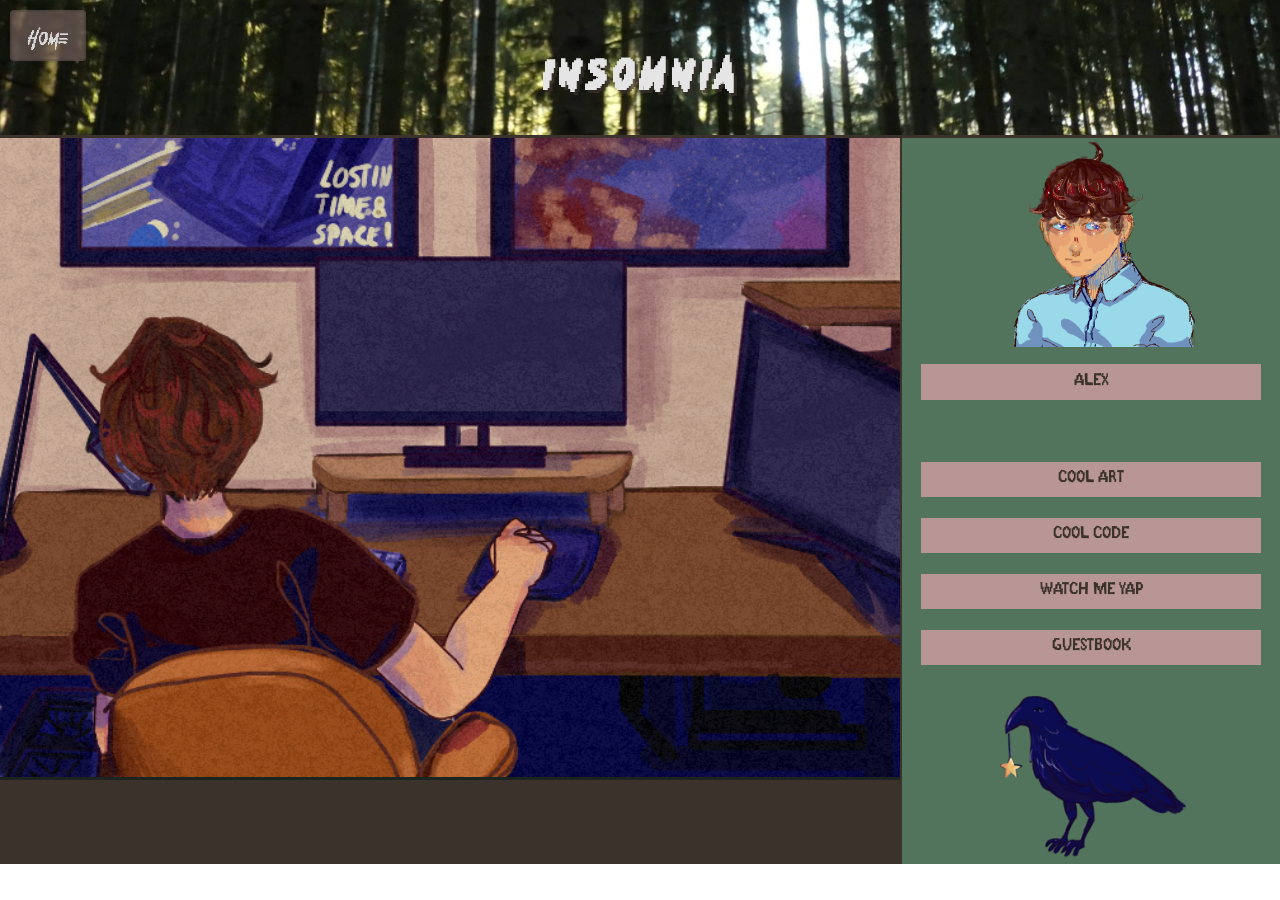
<file: index.html>
<html>
    <head>
        <!--Here go the fonts and reference to the style sheet
        old pic: https://www.opleague.pro/styles/media/team/3100/Logo_200.webp?1675771361
        https://s.wsj.net/public/resources/images/BN-QC226_bonds1_GR_20161003175622.jpg
        https://www.opleague.pro/styles/media/team/3100/Logo_200.webp?1675771361-->
        <title>Insomnia</title>
        <link href="css/stylesheet.css" rel="stylesheet">
        <meta charset="UTF-8">
        <link rel="icon" type="image/x-icon" href="https://www.opleague.pro/styles/media/team/3100/Logo_200.webp?1675771361"> 
        <meta name="viewport" content="width=device-width, initial-scale=1.0">
        <link href="https://fonts.googleapis.com/css2?family=Birthstone&family=DotGothic16&family=Honk:MORF@15&display=swap" rel="stylesheet">
        <link href="Fight!.woff" rel="stylesheet">
    </head>

    <body>
        <!--We need the header with the picture and home button-->
        <header>
            <div class="forestImgContainer">
                <img class="forestImg" src="assets/ForestHeader.jpeg" alt="Forest Treeline" style="width:100%;"/>
                <button class="homeBtn" type="button">home</button>
                <h1 class="headerTitle">Insomnia</h1>
            </div>
        </header>
        <main>
            <!--
            <div class="interaktiveDesk">
            interactive with links to github and gallery. possibly an animation and/or sound?(clicking?)
            Not sure how to stick/fix the buttons and interactions to the correct position in the image and also make
            them scale in a way that makes sense
            
            <img src="desk.jpg" alt="Desk image with links to github and gallery">
            </div>
            <div class="rightContainer">
            Here resides the right container, that is supposed to stick to the right side of the page
            with the elements in it being displayed in a column above each other
            
            <div class="profileContainer">
                <img src="profile.jpg" alt="Profile Picture">
            </div>
            <div class="nameBox"><h1>Alex</h1></div>
            <div class="box galleryBox"><h1>Gallery</h1></div>
            <div class="box githubBox"><h1>Github</h1></div>
            <div class="box thoughtsBox"><h1>Thoughts</h1></div>
            <div class="crow"><img src="crow.jpg" alt="crow Image with animation Link"></div>
            </div>
            -->
            <div class="containeer-1">

  <div class="set1">
    <img src="assets/desk.jpg" class="img1"/>
    <div class="set1-filler"></div>
  </div>

  <div class="set2">
    <img src="assets/profile.png" class="img2"/>
    <div class="button-set">
      <a class="bleh" href="bio.html">
        <button class="cool-button-bro-1">Alex</button>
      </a>

     <a class="bleh" href="gallery.html">
        <button class="cool-button-bro">Cool Art</button>
      </a>

      <a class="bleh" href="https://github.com/Lokiisg" alt="Github Link">
        <button class="cool-button-bro">Cool Code</button>
      </a>

      <a class="bleh">
        <button class="cool-button-bro">Watch Me Yap</button>
      </a>
      <a class="bleh" href="guestbook.html">
        <button class="cool-button-bro">Guestbook</button>
      </a>
    </div>
    <div class="crow-container">
      <img src="assets/crow.png" class="crow-img normal" alt="Crow"/>
      <img src="assets/crowHover.png" class="crow-img hover" alt="Crow Hover"/>
    </div>
  </div>

</div>
        </main>
        <footer>
        <!--here would be the place to put the footer with some information, but im not yet sure which information-->
        </footer>
    </body>
</html>
</file>
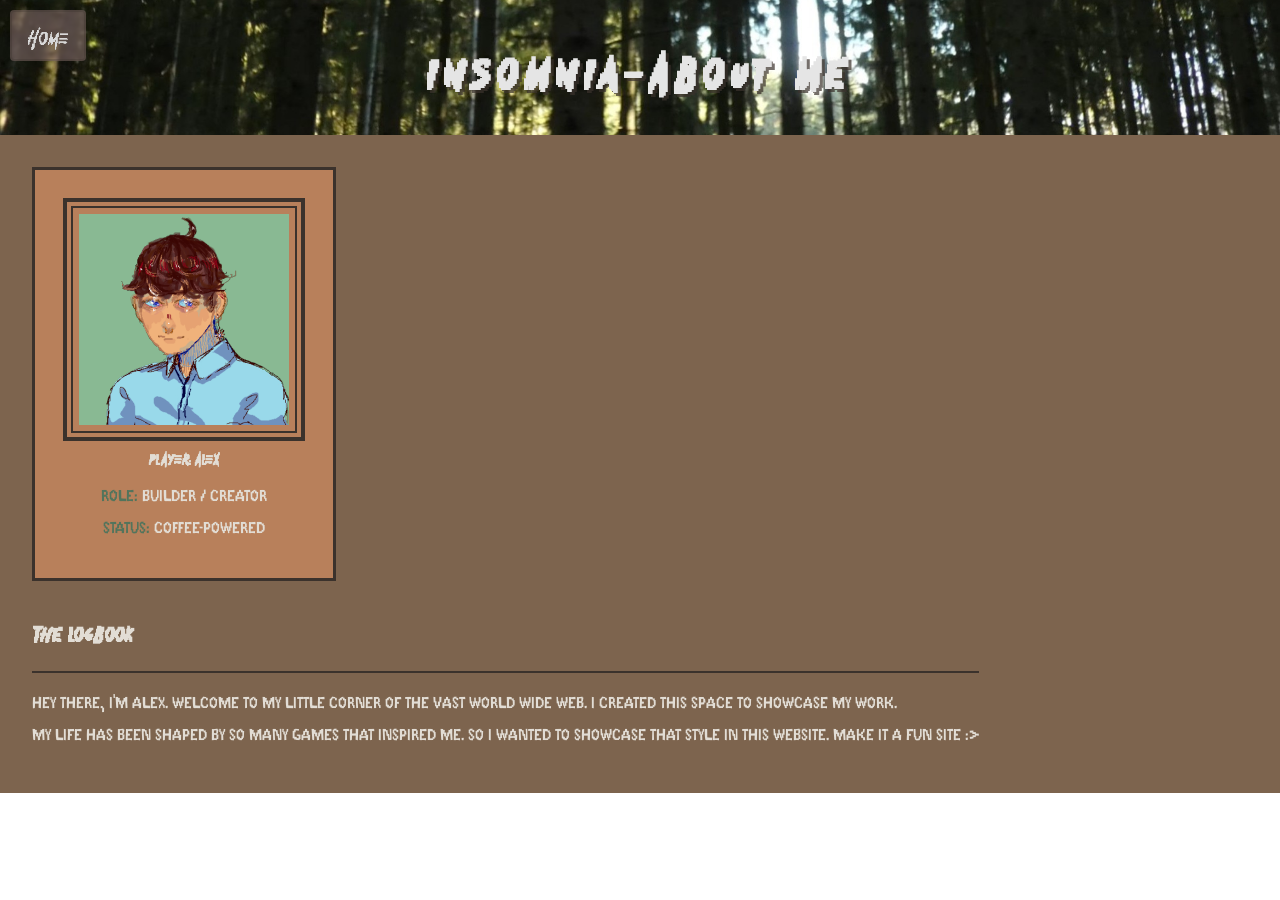
<file: bio.html>
<html>
    <head>
        <!--Here go the fonts and reference to the style sheet-->
        <title>Insomnia</title>
        <link href="css/stylesheet.css" rel="stylesheet">
        <meta charset="UTF-8">
        <link rel="icon" type="image/x-icon" href="https://www.opleague.pro/styles/media/team/3100/Logo_200.webp?1675771361"> 
        <meta name="viewport" content="width=device-width, initial-scale=1.0">
        <link href="https://fonts.googleapis.com/css2?family=Birthstone&family=DotGothic16&family=Honk:MORF@15&display=swap" rel="stylesheet">
        <link href="Fight!.woff" rel="stylesheet">
    </head>

    <body>
        <!--We need the header with the picture and home button-->
        <header>
            <div class="forestImgContainer">
                <img class="forestImg" src="assets/ForestHeader.jpeg" alt="Forest Treeline" style="width:100%;"/>
                <a href="index.html">
                    <button class="homeBtn" type="button">home</button>
                </a>
                <h1 class="headerTitle">Insomnia-About me</h1>
            </div>
        </header>
        <main class="bio-main">
            <div class="bio-profile-card">
                <div class="bio-avatar-frame">
                    <img src="assets/profile.png" alt="Portrait" class="bio-avatar">
                </div>
                <div class="bio-stats">
                    <h2>PLAYER: ALEX </h2>
                    <p><span>ROLE:</span> Builder / Creator</p>
                    <p><span>STATUS:</span> Coffee-powered</p>
                </div>
            </div>

            <div class="bio-text-log">
                <h1>The Logbook</h1>
                <hr class="bio-divider">
                <p>Hey there, I'm Alex. Welcome to my little corner of the Vast World Wide Web. I created this space to showcase my work.</p>
                <p>My life has been shaped by so many games that inspired me. So I wanted to showcase that style in this website. Make it a fun site :> </p>
        </main>
        <footer>
        <!--here would be the place to put the footer with some information, but im not yet sure which information-->
        </footer>
    </body>
</html>
</file>
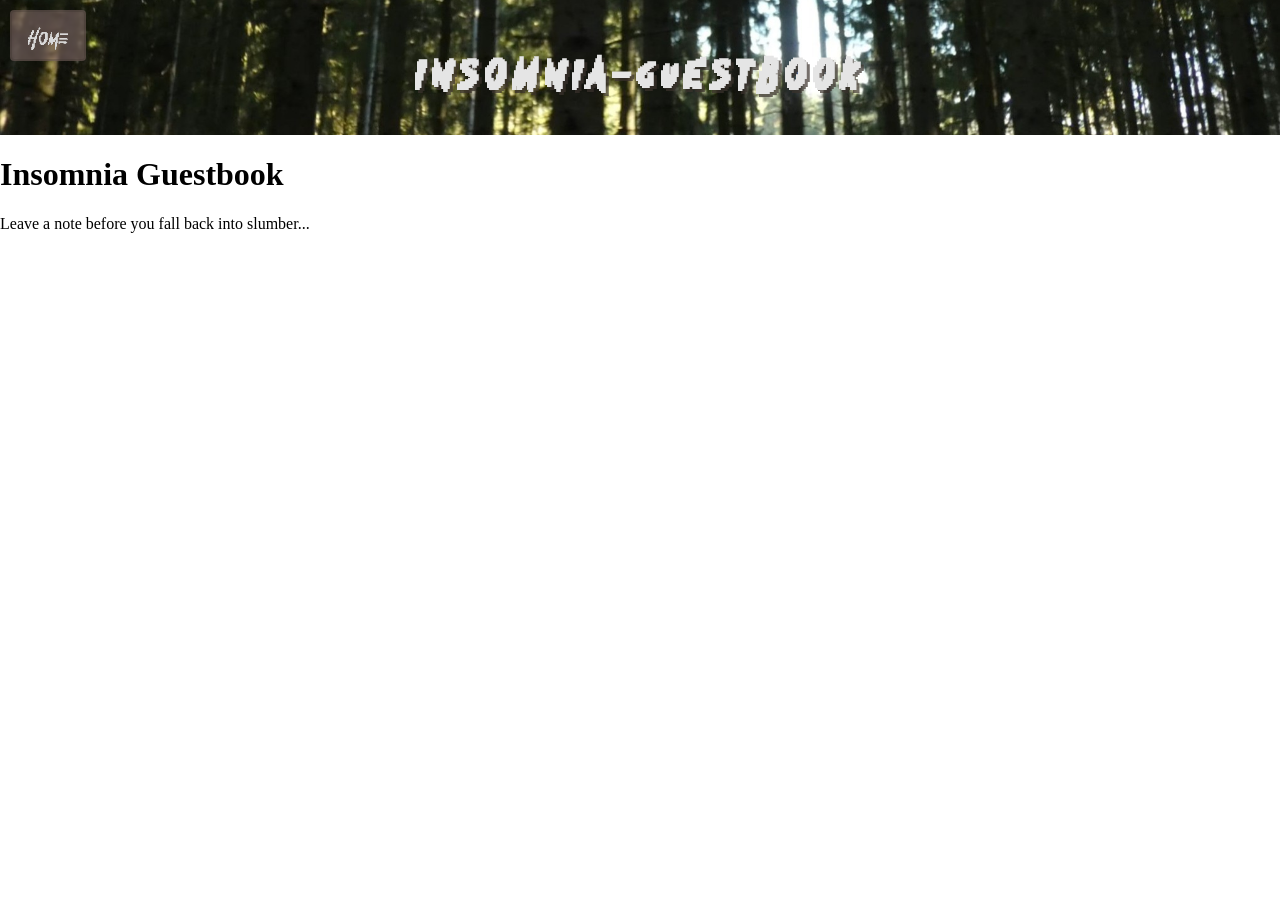
<file: guestbook.html>
<html>
    <head>
        <!--Here go the fonts and reference to the style sheet-->
        <title>Insomnia</title>
        <link href="css/stylesheet.css" rel="stylesheet">
        <meta charset="UTF-8">
        <link rel="icon" type="image/x-icon" href="https://www.opleague.pro/styles/media/team/3100/Logo_200.webp?1675771361"> 
        <meta name="viewport" content="width=device-width, initial-scale=1.0">
        <link href="https://fonts.googleapis.com/css2?family=Birthstone&family=DotGothic16&family=Honk:MORF@15&display=swap" rel="stylesheet">
        <link href="Fight!.woff" rel="stylesheet">
    </head>

    <body>
        <!--We need the header with the picture and home button-->
        <header>
            <div class="forestImgContainer">
                <img class="forestImg" src="assets/ForestHeader.jpeg" alt="Forest Treeline" style="width:100%;"/>
                <a href="index.html">
                    <button class="homeBtn" type="button">home</button>
                </a>
                <h1 class="headerTitle">Insomnia-Guestbook</h1>
            </div>
        </header>
        <main>
            <div class="messages-container">
                <h1>Insomnia Guestbook</h1>
                <p>Leave a note before you fall back into slumber...</p>

                <div id="cusdis_thread"
                    data-host="https://cusdis.com"
                    data-app-id="71dbb0d1-fb5e-4590-ba07-aa737408d50b"
                    data-page-id="guestbook"
                    data-page-url="https://Lokiisg.github.io/guestbook.html"
                    data-page-title="Guestbook">
                </div>
                <script async defer src="https://cusdis.com/js/cusdis.es.js"></script>
            </div>
        </main>
        <footer>
        <!--here would be the place to put the footer with some information, but im not yet sure which information-->
        </footer>
    </body>
</html>
</file>
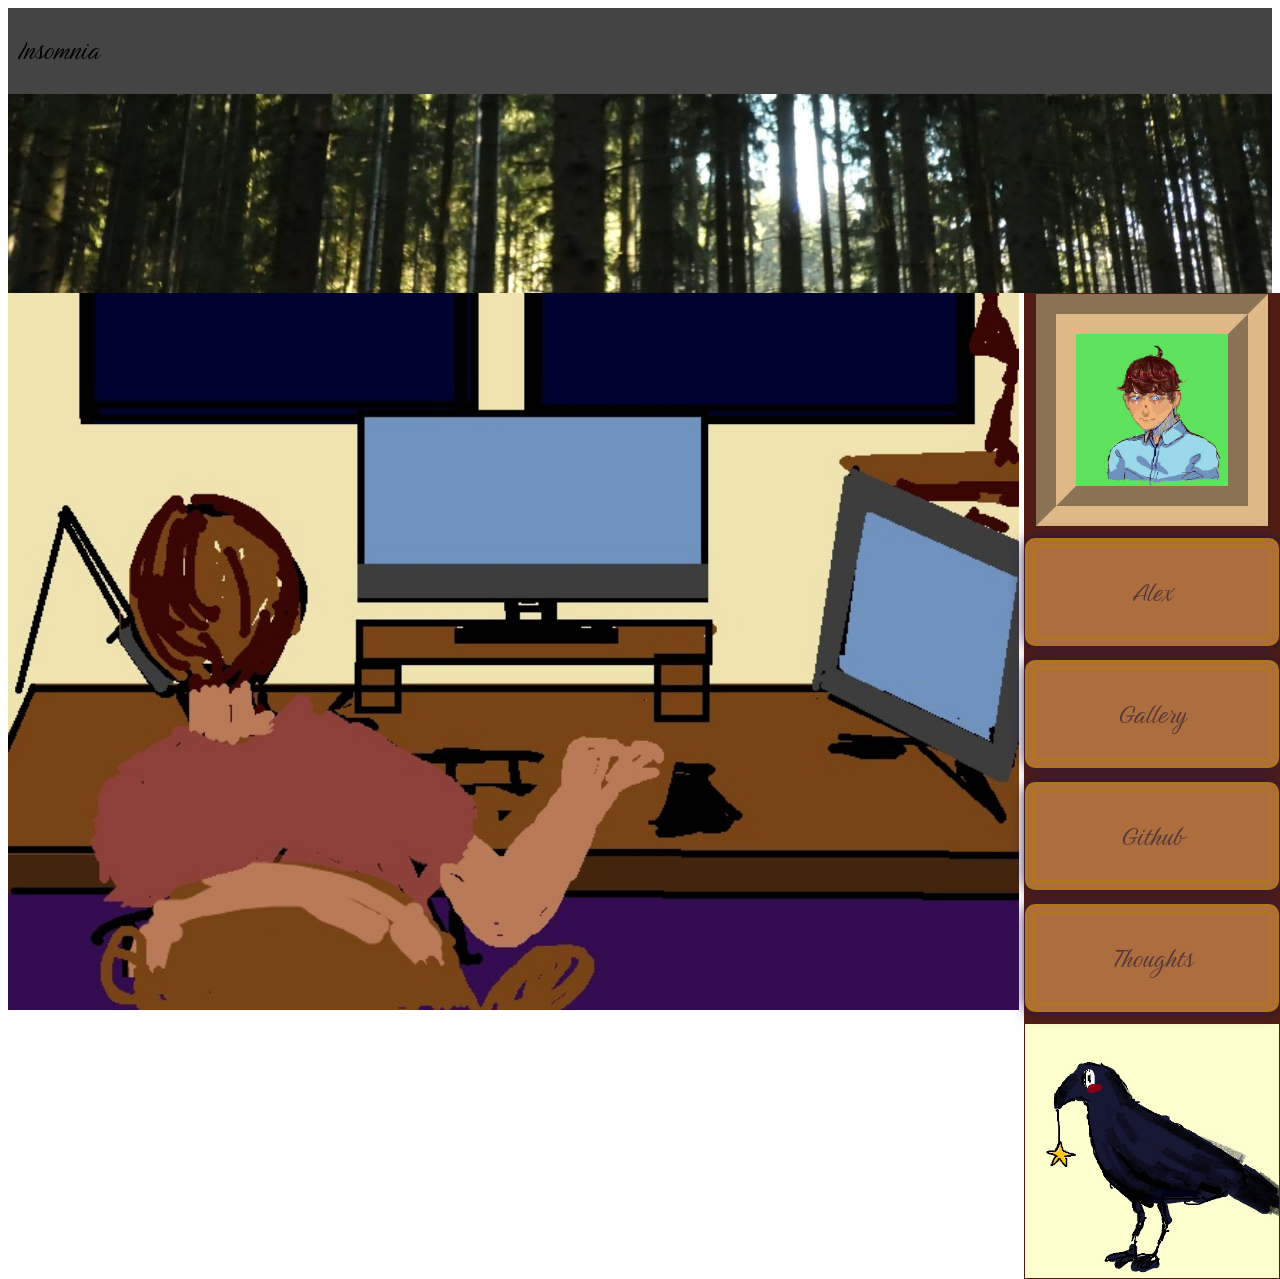
<file: main.html>
<html>
    <head>
        <!--Nothing here yet, but place for fonts and such-->
        <title>Insomnia</title>
        <link href="style.css" rel="stylesheet">
        <link href="https://fonts.googleapis.com/css2?family=Birthstone&family=Honk:MORF@15&display=swap" rel="stylesheet">
    </head>
    <body>
        <header>
            <div class="header">
                <div class= "leftH">
                    <h1>Insomnia</h1>
                </div>
                
            </div>
        </header>
        <content>
            <div class="forest">
                    <img src="ForestHeader.jpeg" alt="forest" style: width="100%"  class="featureImage"  id= "feature"></div>
                </div>
        <div class="rightContainer">
            
                <img src="profile.jpg" alt="profile" style: width="60%" class="profileImage" id="profilePic">
            <div class="box">
                    <h1>Alex</h1>
            </div>
            <div class="box">
                <h1>Gallery</h1>
            </div>
            <div class="box">
                <h1>Github</h1>
            </div>
                   
            <div class="box">
                <h1>Thoughts</h1>
            </div>
            <img src="crow.jpg" alt="crow" style width="100%" class="crow" id="coolCrow">
                </div>
            
        </content>
        <img src="desk.jpg" alt="desk" style: width="80%" class="desk" id="desk">
        
    </body>
</html>
</file>
<file: css/stylesheet.css>
/*Cool colors: #3B322C
#453131
*/

@font-face {
    font-family: fight;
    src: url(../fonts/Fight!.woff);
}

@font-face {
    font-family: mgpixel;
    src: url(../fonts/MGPixel.otf);
}

html, body {
    height: 100%;
    width: 100%;
    margin: 0;
    padding: 0;
    display: flex;
    flex-direction: column;
}

header {
    width: 100%;
    flex: 0 0 auto;
}
/*
main {
    flex: 1;
    width: 100%;
    display: flex;
    flex-direction: row;
    align-items: stretch;
    overflow: auto;
}*/

.forestImgContainer {
    position: relative;
    overflow: hidden;
    width: 100%;
    height: 15vh;
    min-height: 100px;
}

.forestImg {
    object-fit: cover;
    width: 100%;
    height: 100%;
}
/*
.rightContainer {
    display: flex;
    flex-direction: column;
    align-items: center;
    justify-content: flex-start;
    width: 30%;
    height: 100%;
    background-color: aquamarine;
    box-sizing: border-box;
    padding: 10px;
}

.interaktiveDesk {
    flex: 1 1 0; 
    overflow: hidden;
    margin-right: 5px;
}
.interaktiveDesk img{
    width:100%;
    height: auto;
}
*/
.homeBtn {
    position: absolute;
    top: 10px;
    left: 10px;
    color: #D9D9D9;
    background-color: rgba(184, 150, 150, 0.4);
    padding: 0.2em 0.5em;
    font-size: 1.9em;
    min-width: 60px;
    min-height: 30px;
    /*font-family: "DotGothic16", sans-serif;*/
    font-family: fight;
    text-transform: uppercase;
    /*Button looked barely visible on forest backround*/
    border: 2px solid rgba(59, 50, 44, 0.3);
    border-radius: 4px;
    backdrop-filter: blur(1px);
}

.homeBtn:hover{
    cursor: pointer;
}
.headerTitle{
    position: absolute;
    top: 50%;
    left: 50%;
    transform: translate(-50%, -50%);
    margin: 0;
    color: #E5E5E5;
    /* not sure im 100% in love with this font for the title*/
    font-family: fight;
    letter-spacing: 0.1em;

    /*scaling*/
    font-size: clamp(2rem, 4vw + 1rem, 4.5rem);
    text-shadow: 3px 3px 0px rgba(59, 50, 44, 0.7);
    white-space: nowrap;
}
/*
.profileContainer {
    width: 100%;
    display: flex;
    justify-content: center;
    padding: 0 0px;
}
.profileContainer img{
    width: 50%;
    max-width: 100%;
    height: auto;
    padding: 2vw;
}

.nameBox, .box{
    display: flex;
    width: 80%;
    max-height: 8vh;
    background-color: antiquewhite;
    margin: 5px 0;
    padding: 0.5rem;
    align-items: center;
    text-align: center;
    justify-content: center;
    font-family: "DotGothic16", sans-serif;
    flex: 0 0 auto;
}
.crow{
    margin: 10px 0;
}
.crow img{
    width: 100%;
    max-height: 5vh;
    height: auto;
}
.h1{
    text-align: center;
}*/
.containeer-1 {
    display: flex;
    flex-direction: row;
    width: 100%;
    background-color: #D9D9D9;
}

.set1 {
    border-top: 3px solid #3B322C;
    background-color: #232924;
    /*width: 70%;*/
    flex: 1;
    border-bottom: 3px solid #3B322C;
    display: flex;
    flex-direction: column;
}

.set2 {
    border-top: 3px solid #3B322C;
   background-color: #52745C;
  width: 30%;
  /*right bar looked a little too large on big screen*/
  max-width: 380px;
  display: flex;
  flex-direction: column;
  align-items: center;
  box-sizing: border-box;
  border-left: 0.15rem solid #3B322C;
}

.button-set {
  display: flex;
  flex-direction: column;
  align-items: center;
  width: 90%;
}

.img1 {
  width: 100%;
  display: block; 
}

.set1-filler{
    border-top: 3px solid #1b241e;
    flex: 1;
    background-color: #3B322C;
    width: 100%;
}

.img2 {
  max-width: 13em; 
  width: 100%;
}
.crow-container{
    width: 50%;
    position: relative;
    cursor: pointer;
}
.crow-img{
    width: 100%;
    display: block;
    height: auto;
}
.crow-container .hover{
    display: none;
}

.crow-container:hover .normal{
    display: none;
}

.crow-container:hover .hover{
    display: block;
}

.cool-button-bro {
  background-color: #B89696;
  border: none;
  width: 100%;
  max-width: 20em;
  margin: 0.6em 0em;
  /* To make the buttons hopefully scale with the windows size:*/
  font-size: clamp(0.9rem, 0.6vw + 0.6rem, 1.4rem);
  padding: 0.5em 1.5em;
  font-family: mgpixel;
  color: #3B322C;
  text-decoration: none;
  text-decoration-line: none;
}
.cool-button-bro:hover{
    position: relative;
    top:-10px;
    filter: drop-shadow(6px 5px rgb(74, 49, 49));
    cursor: pointer;
}

.cool-button-bro-1 {
  background-color: #B89696;
  border: none;
  width: 100%;
  max-width: 20em;
  margin: 1em 0em 3em 0em;
  font-size: clamp(0.9rem, 0.6vw + 0.6rem, 1.4rem);
  padding: 0.5em 1.5em;
  font-family: mgpixel;
  color: #3B322C;
  text-decoration: none;
  text-decoration-line: none;
  
}
.cool-button-bro-1:hover{
    position: relative;
    top:-10px;
    filter: drop-shadow(6px 5px rgb(74, 49, 49));
    cursor: pointer;
}

.bleh {
  width: 100%;
  display: flex;
  flex-direction: column;
  align-items: center;
  text-decoration: none;
}


/*For the Bio page:*/
.bio-main{
    display: flex;
    flex-direction: row;
    flex-wrap: wrap;
    gap: 2rem;
    padding: 2rem;
    font-family: mgpixel;
    background-color:#7d644e;
    color: #E2DDD5;
}

.bio-profile-card{
    background-color: #b8805b;
    border: 3px solid #3B322C;
    padding: 1.5rem;
    width: 250px;
    text-align: center;
}

.bio-avatar-frame{
    /*v1:
    border-top: 4px solid #B89696;
    border-left: 4px solid #B89696;
    border-right: 4px solid #3B322C;
    border-bottom: 4px solid #3B322C;
    padding: 5px;
     margin-bottom: 1rem;
    */
    /*v2*/
    border: 2px solid #3B322C;
    outline: 4px solid #3B322C;
    outline-offset: 4px;
    margin: 12px;
    background-color: transparent;
    padding: 6px;
   
}

.bio-avatar{
    width: 100%;
    height: auto;
    display: block;
    background-color: #89b993;
}

.bio-stats h2{
    font-family: fight;
    margin-top: 0;
    font-size: 1.4rem;
}

.bio-stats p span{
    color: #52745C;
}

.bio-text-log h1{
    font-family: fight;
    margin-top: 0;
}

.bio-divider{
    border: 0;
    height: 2px;
    background: #3B322C;
    margin-bottom: 1.5rem;
}

/*Gallery:*/
.gallery-container {
    padding: 3rem 2rem;
    font-family: mgpixel;
    background-color: #1b241e; 
    color: #dfd5c6;
    min-height: 85vh;
    max-width: 100%;
    box-sizing: border-box;
    overflow-x: hidden;
}

.art-grid {
    column-count: 3;
    column-gap: 2rem;
    width: 100%;
    /*
    display: grid;
    grid-template-columns: repeat(auto-fill, minmax(min(100%, 250px), 1fr));
    gap: 2.5rem;
    width: 100%;
    box-sizing: border-box;*/
}

@media (max-width: 900px) { .art-grid{column-count: 2;}}
@media (max-width: 600px) { .art-grid{column-count: 1;}}
.art-frame {
    /*V1:
    background-color: transparent; 
    padding: 0;
    width: 100%;
    justify-content: center;
    align-items: center;
    margin-bottom: 12px;
    display: flex;
    */
    /*V2:*/
    background-color: #1b241e;
    border: 2px solid #3B322C;
    padding: 0.5rem;
    margin-bottom: 0.8rem;
    display: flex;
    justify-content: center;
    align-items: center;
}

.art-frame img {
    width: 100%;
    height: auto; 
    max-height: 400px;
    object-fit: contain;
    display: block;
}
.art-card{
    text-align: center;
    background-color: #242e27;
    border: 3px solid #3B322C;
    padding: 1rem;
    margin-bottom: 2rem;
    break-inside: avoid;
    box-sizing: border-box;
    box-shadow: 4px 4px 0px rgba(59, 50, 44, 0.4);
    transition: transform 0.2s ease, box-shadow 0.2s ease;
}

.art-card:hover{
    transform: translate(-2px, -2px);
    box-shadow: 6px 6px 0px rgba(59, 50, 44, 0.6);
}

/*Mobile Responsive:*/
@media (max-width: 768px) {
    .containeer-1{
        flex-direction: column;
    }

    .set1, .set2{
        width: 100%;
        max-width: 100%;
        border-left: none;
    }
    .set2{
        border-top: 3px solid #3B322C;
        padding-top: 2rem;
        padding: bottom;
    }
    .img2{
        max-width: 10em;
    }
    .set1-filler{
        display: none;
    }
}
</file>
<file: style.css>
.body{
    align-items: normal;
    position: relative;
}  
html {
min-width: 550px;
position:sticky;
justify-content: space-between;
}
.header{
  display:flex;
  justify-content: space-between;
  align-items: center;
  box-sizing: border-box;
  background-color: #444444;
  padding-left: 10px;
}
.rightContainer{
    position:absolute;
    font-family: 'Rock 3D';
  display: flex;
  width:20%;
  gap: 10px;
  color:rgb(86, 56, 56);
  margin:0px;
 flex-direction: column;
 justify-content: space-between;
 right:0;
 align-items: center;
 box-sizing: border-box;
 padding: 1px 1px 1px 1px;
 background-color: rgb(81, 29, 18);
}
.box{
position:relative;
  width:100%;
  height:10%;
  margin: 2px;
    padding: 1px 1px 1px 1px;
    border:rgb(177, 117, 32) 10px double;
    border-radius: 10px;
    text-align: center;
  justify-content:stretch;
  align-items: center;
  box-sizing: border-box; 
  filter: drop-shadow(0 -0mm 2mm rgb(41, 23, 70));
  background-color: rgb(172, 110, 63);
}
.box:hover{
  
}
.nameBox{
position:relative;
  width:100%;
  height:10%;
  margin: 0px;
    padding: 1px 1px 1px 0px;
    border-radius: 0px;
    text-align: center;
  justify-content:start;
  align-items: center;
  box-sizing: border-box; 
  filter: drop-shadow(0 -0mm 2mm rgb(41, 23, 70));
  background-color: rgb(169, 120, 82);
}
.profileImage{
    border: burlywood 4px groove;
    border-width: 40px;
}
h1{
  font-family: "Birthstone", cursive;
  font-weight: 400;
  font-style: normal;

}
.desk{
    box-sizing: border-box;
    align-items: flex-start;
}
</file>
